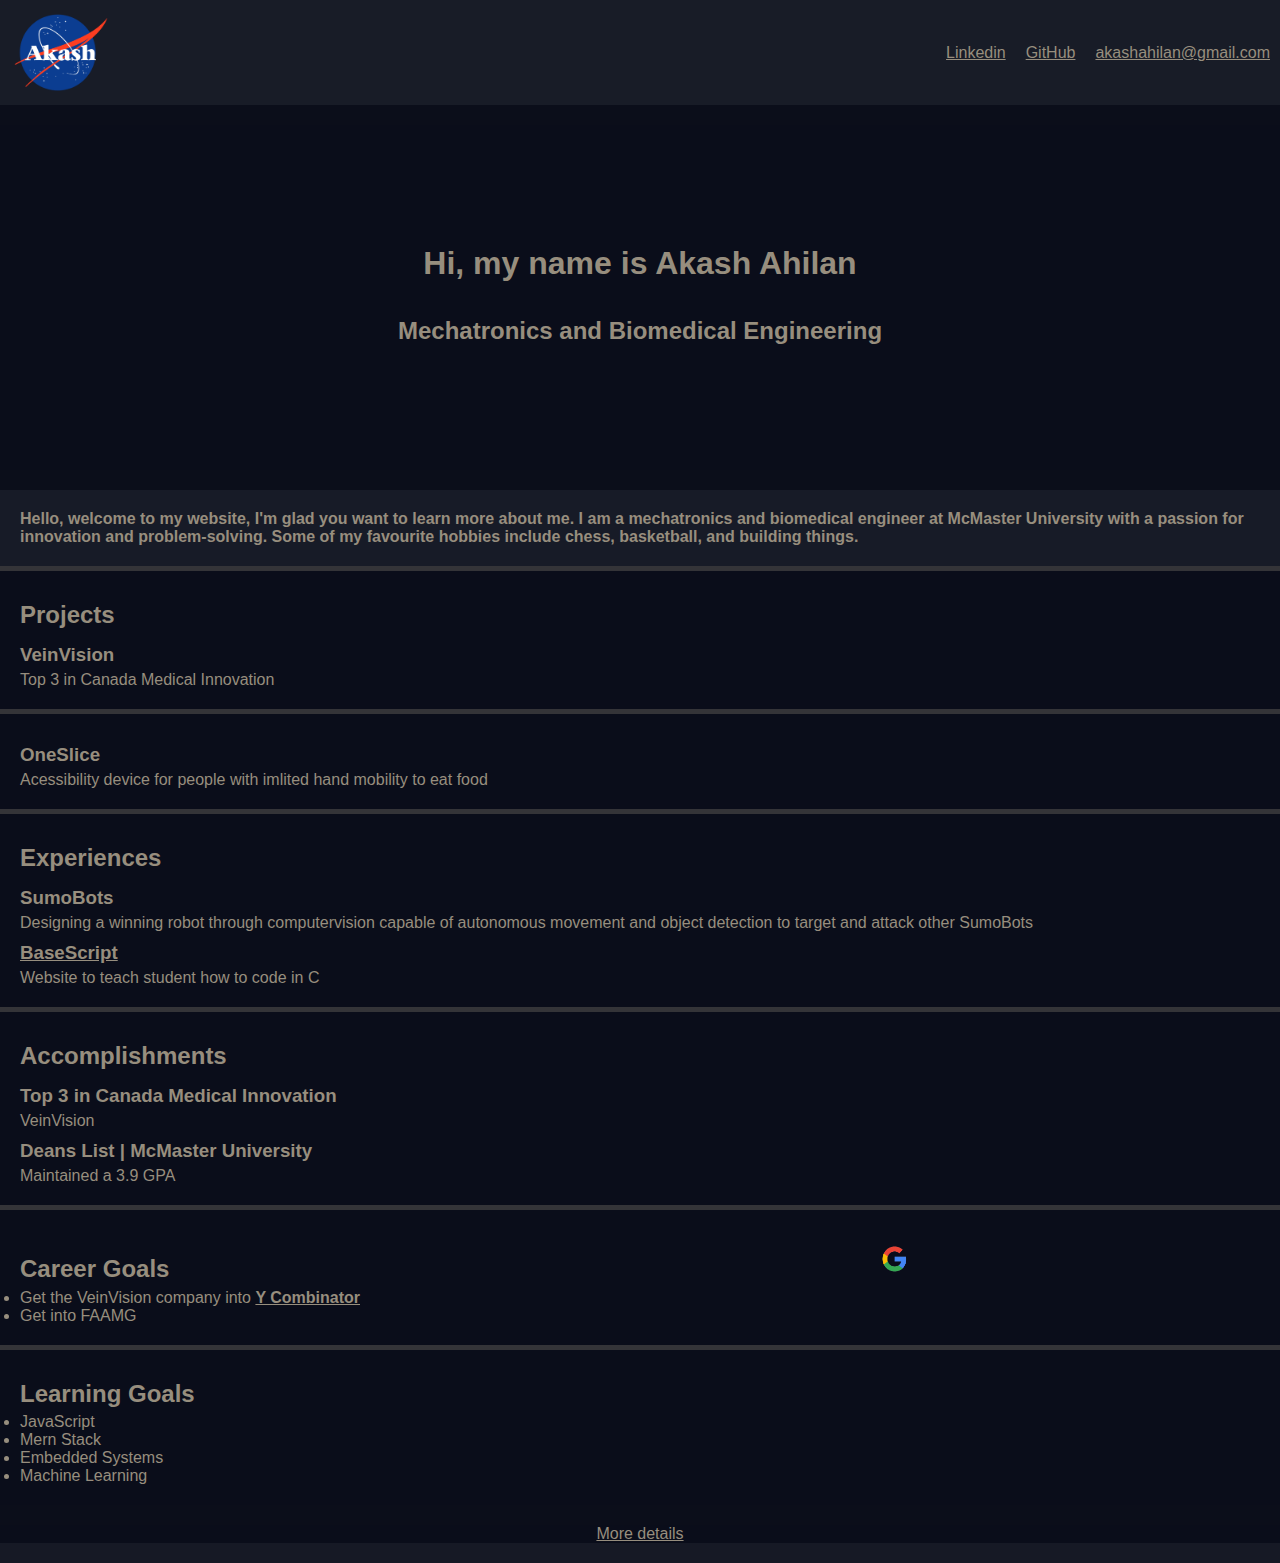
<file: index.html>
<!DOCTYPE html>
<html lang="en">
  <head>
    <link rel="stylesheet" href="styles.css" />
    <meta charset="UTF-8" />
    <meta name="viewport" content="width=device-width, initial-scale=1.0" />
    <title>Akash Ahilan</title>
  </head>
  <body>
    <div class="taskbar">
      <img src="./images/logo.png" class="logo" alt="logo for akash" />

      <div class="taskbar_container">
        <div class="linkedin">
          <a
            href="https://www.linkedin.com/in/akashahilan/"
            target="_blank"
            rel="noreferrer"
            >Linkedin</a
          >
        </div>
        <div class="github">
          <a
            href="https://github.com/AkashAhilan"
            target="_blank"
            rel="noreferrer"
            class="darkblue"
            >GitHub</a
          >
        </div>
        <div class="email">
          <a
            href="akashahilan@gmail.com"
            target="_blank"
            rel="noreferrer"
            class="darkblue"
            >akashahilan@gmail.com</a
          >
        </div>
      </div>
    </div>

    <div class="header">
      <div class="header_components">
        <h1 class="start">Hi, my name is Akash Ahilan</h1>
        <h2>Mechatronics and Biomedical Engineering</h2>
      </div>
    </div>

    <div class="intro">
      <p>
        Hello, welcome to my website, I'm glad you want to learn more about me.
        I am a mechatronics and biomedical engineer at McMaster University with
        a passion for innovation and problem-solving. Some of my favourite
        hobbies include chess, basketball, and building things.
      </p>
    </div>

    <div class="subsection">
      <h2>Projects</h2>
      <h3>VeinVision</h3>
      <p>Top 3 in Canada Medical Innovation</p>
    </div>

    <div class="subsection">
      <h3>OneSlice</h3>
      <p>
        Acessibility device for people with imlited hand mobility to eat food
      </p>
    </div>

    <div class="subsection">
      <h2>Experiences</h2>
      <h3>SumoBots</h3>
      <p>
        Designing a winning robot through computervision capable of autonomous
        movement and object detection to target and attack other SumoBots
      </p>
      <h3>
        <a href="https://basescript.org/" rel="noreferrer" target="_blank"
          >BaseScript</a
        >
      </h3>
      <p>Website to teach student how to code in C</p>
    </div>

    <div class="subsection">
      <h2>Accomplishments</h2>
      <h3>Top 3 in Canada Medical Innovation</h3>
      <p>VeinVision</p>
      <h3>Deans List | McMaster University</h3>
      <p>Maintained a 3.9 GPA</p>
    </div>

    <div class="subsection">
      <h2>
        Career Goals
        <img src="./images/google.png" class="google" alt="google image" />
      </h2>
      <ul>
        <li>
          Get the VeinVision company into
          <strong
            ><a
              href="https://www.ycombinator.com/"
              target="_blank"
              rel="noreferrer"
              >Y Combinator</a
            ></strong
          >
        </li>
        <li>Get into FAAMG</li>
      </ul>
    </div>

    <div class="subsection">
      <h2>Learning Goals</h2>
      <ul>
        <li>JavaScript</li>
        <li>Mern Stack</li>
        <li>Embedded Systems</li>
        <li>Machine Learning</li>
      </ul>
    </div>

    <div class="header" id="end">
      <p><a href="about.html">More details</a></p>
    </div>
  </body>
</html>
</file>
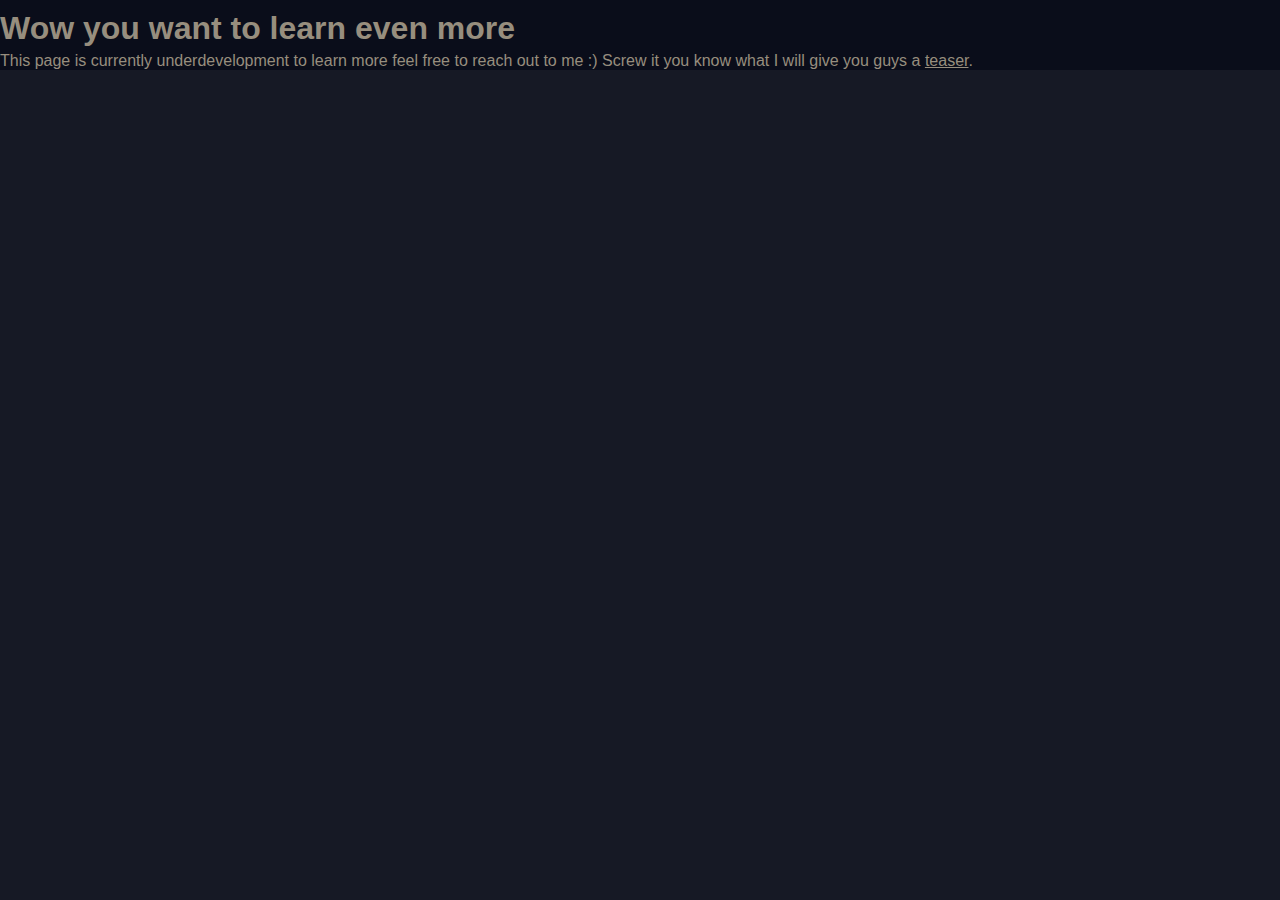
<file: about.html>
<!DOCTYPE html>
<html lang="en">
  <head>
    <link rel="stylesheet" href="./styles.css" />
    <meta charset="UTF-8" />
    <meta name="viewport" content="width=device-width, initial-scale=1.0" />
    <title>More Details</title>
  </head>
  <body>
    <h1>Wow you want to learn even more</h1>
    <p>
      This page is currently underdevelopment to learn more feel free to reach
      out to me :) Screw it you know what I will give you guys a
      <a href="./dream.html">teaser</a>.
    </p>
  </body>
</html>
</file>
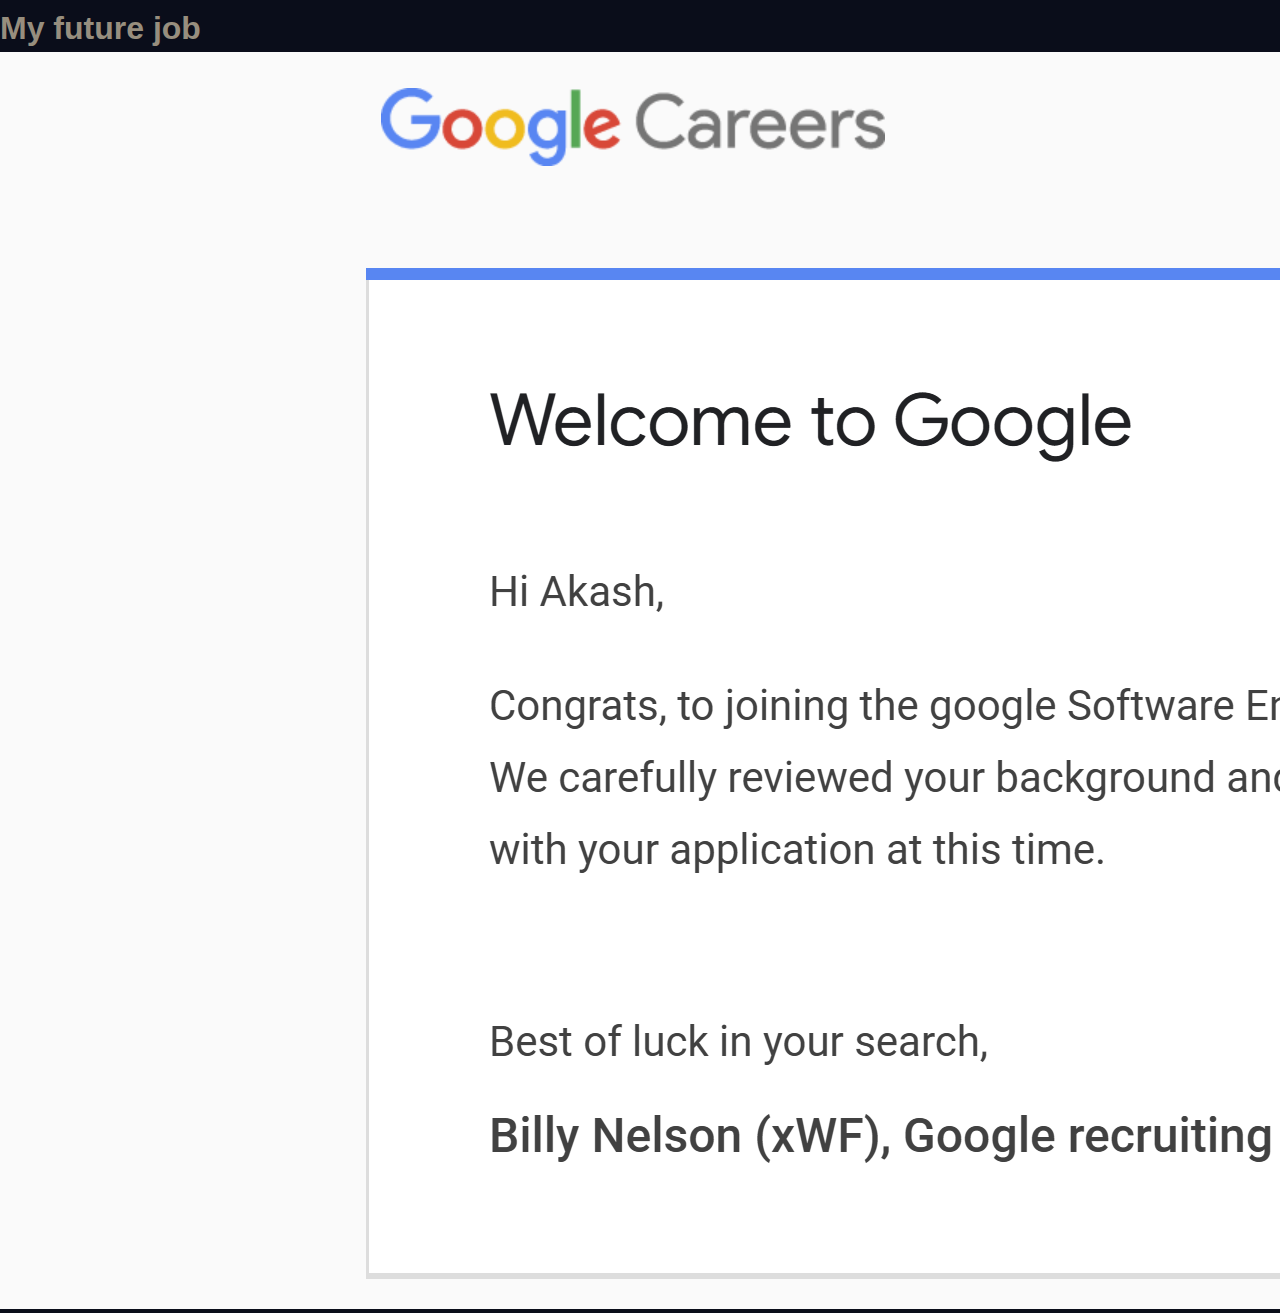
<file: dream.html>
<!DOCTYPE html>
<html lang="en">
  <head>
    <link rel="stylesheet" href="./styles.css" />
    <meta charset="UTF-8" />
    <meta name="viewport" content="width=device-width, initial-scale=1.0" />
    <title>Document</title>
  </head>

    <h1>My future job</h1>
    <img src="./images/image.png" />
  </body>
</html>
</file>
<file: styles.css>
* {
  background-color: rgba(11, 14, 26, 0.952);
  font-family: Arial, Helvetica, sans-serif;
  color: rgb(151, 142, 126);
}

* {
  /* outline: 2px solid red; */
  margin: 0;
  padding: 0;
  box-sizing: border-box;
}

.logo {
  width: 8%;
  height: auto;
  background-color: rgba(240, 255, 255, 0);
  outline-color: rgba(240, 255, 255, 0);
  margin: 10px;
}

.taskbar {
  display: flex;
  justify-content: space-between;
  background-color: rgba(240, 255, 255, 0.057);
}

.taskbar_container {
  display: flex;
  justify-content: flex-end;
  align-items: center;
  background-color: rgba(240, 255, 255, 0);
  outline-color: rgba(240, 255, 255, 0);
}

.taskbar_container * {
  margin-left: 5px;
  margin-right: 5px;
  background-color: rgba(240, 255, 255, 0);
  outline-color: rgba(240, 255, 255, 0);
}

.header {
  color: rgb(151, 142, 126);
  display: flexbox;
  justify-content: space-between;
  align-items: center;
}

.header_components {
  padding: 100px;
}

.akashphoto {
  text-align: center;
  width: 50%;
  height: auto;
  margin-bottom: 0 mar;
  padding-bottom: 0;
}

.start {
  margin-top: 0;
  padding-top: 0;
}

.header * {
  color: rgb(151, 142, 126);
  margin: 20px;
  text-align: center;
}

.intro * {
  padding: 20px;
  font-weight: bold;
  background-color: rgba(240, 255, 255, 0.057);
}

.subsection {
  padding: 20px;
  border-top: 5px solid rgba(151, 142, 126, 0.301);
  /* background-color: rgba(240, 255, 255, 0.057); */
}

.subinfo {
  padding: 10px;
}

h1,
h2,
h3 {
  padding-top: 10px;
  padding-bottom: 5px;
}

.google {
  width: 3%;
  height: auto;
  display: inline-block;
  padding: 0px;
  margin: 0;
  border: 0;
  margin-left: 700px;
  margin-bottom: 0px;
}

.googleholder {
  display: inline-block;
  border: 0;
  margin: 0;
}

#end {
  margin-top: 10px;
  margin-bottom: 10px;
}
</file>
